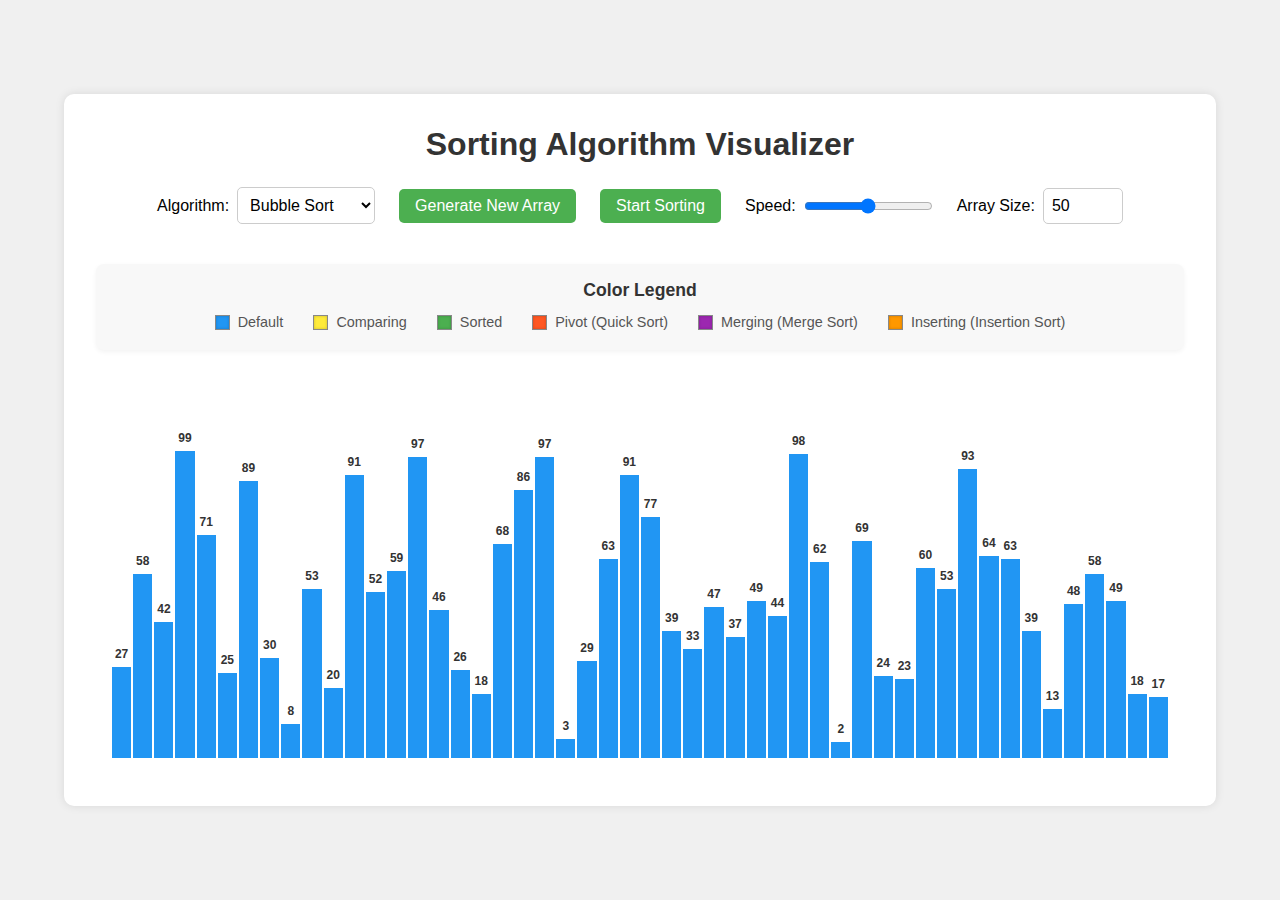
<file: index.html>
<!DOCTYPE html>
<html lang="en">
<head>
    <meta charset="UTF-8">
    <meta name="viewport" content="width=device-width, initial-scale=1.0">
    <title>Sorting Visualizer</title>
    <link rel="stylesheet" href="styles.css">
</head>
<body>
    <div class="container">
        <h1>Sorting Algorithm Visualizer</h1>
        <div class="controls">
            <div class="algorithm-select">
                <label for="algorithm">Algorithm:</label>
                <select id="algorithm">
                    <option value="bubble">Bubble Sort</option>
                    <option value="quick">Quick Sort</option>
                    <option value="merge">Merge Sort</option>
                    <option value="insertion">Insertion Sort</option>
                    <option value="selection">Selection Sort</option>
                </select>
            </div>
            <button id="generate">Generate New Array</button>
            <button id="sort">Start Sorting</button>
            <div class="slider-container">
                <label for="speed">Speed:</label>
                <input type="range" id="speed" min="1" max="100" value="50">
            </div>
            <div class="slider-container">
                <label for="size">Array Size:</label>
                <input type="number" id="size" min="5" max="100" value="50">
            </div>
        </div>
        <div class="legend-container">
            <h3>Color Legend</h3>
            <div class="legend-item"><span class="color-box default"></span> Default</div>
            <div class="legend-item"><span class="color-box comparing"></span> Comparing</div>
            <div class="legend-item"><span class="color-box sorted"></span> Sorted</div>
            <div class="legend-item"><span class="color-box pivot"></span> Pivot (Quick Sort)</div>
            <div class="legend-item"><span class="color-box merge"></span> Merging (Merge Sort)</div>
            <div class="legend-item"><span class="color-box insertion"></span> Inserting (Insertion Sort)</div>
        </div>
        <div id="array-container"></div>
    </div>
    <script src="script.js"></script>
</body>
</html>
</file>
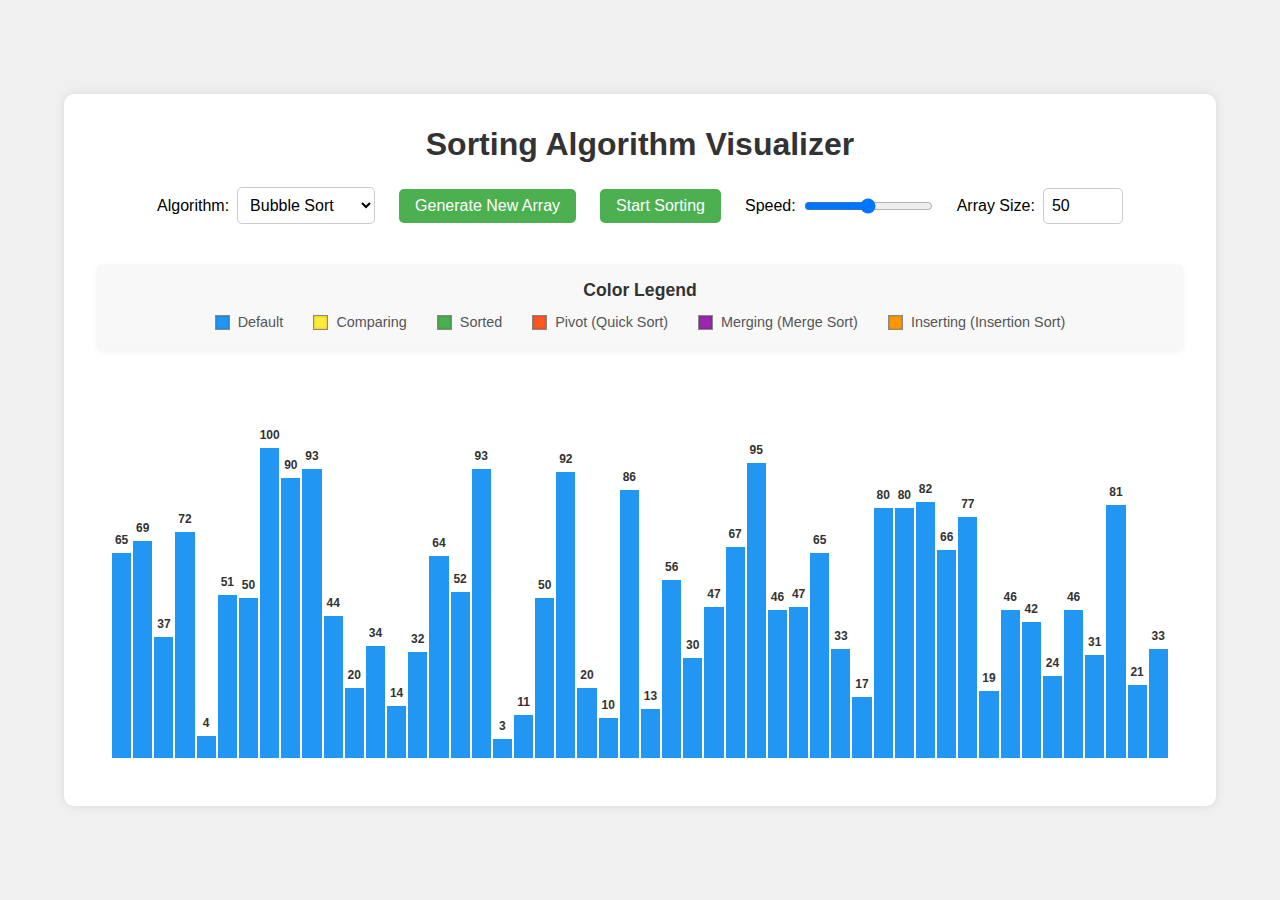
<file: SortingVisualizer/index.html>
<!DOCTYPE html>
<html lang="en">
<head>
    <meta charset="UTF-8">
    <meta name="viewport" content="width=device-width, initial-scale=1.0">
    <title>Sorting Visualizer</title>
    <link rel="stylesheet" href="styles.css">
</head>
<body>
    <div class="container">
        <h1>Sorting Algorithm Visualizer</h1>
        <div class="controls">
            <div class="algorithm-select">
                <label for="algorithm">Algorithm:</label>
                <select id="algorithm">
                    <option value="bubble">Bubble Sort</option>
                    <option value="quick">Quick Sort</option>
                    <option value="merge">Merge Sort</option>
                    <option value="insertion">Insertion Sort</option>
                    <option value="selection">Selection Sort</option>
                </select>
            </div>
            <button id="generate">Generate New Array</button>
            <button id="sort">Start Sorting</button>
            <div class="slider-container">
                <label for="speed">Speed:</label>
                <input type="range" id="speed" min="1" max="100" value="50">
            </div>
            <div class="slider-container">
                <label for="size">Array Size:</label>
                <input type="number" id="size" min="5" max="100" value="50">
            </div>
        </div>
        <div class="legend-container">
            <h3>Color Legend</h3>
            <div class="legend-item"><span class="color-box default"></span> Default</div>
            <div class="legend-item"><span class="color-box comparing"></span> Comparing</div>
            <div class="legend-item"><span class="color-box sorted"></span> Sorted</div>
            <div class="legend-item"><span class="color-box pivot"></span> Pivot (Quick Sort)</div>
            <div class="legend-item"><span class="color-box merge"></span> Merging (Merge Sort)</div>
            <div class="legend-item"><span class="color-box insertion"></span> Inserting (Insertion Sort)</div>
        </div>
        <div id="array-container"></div>
    </div>
    <script src="script.js"></script>
</body>
</html>
</file>
<file: styles.css>
* {
    margin: 0;
    padding: 0;
    box-sizing: border-box;
}

body {
    font-family: Arial, sans-serif;
    background-color: #f0f0f0;
    min-height: 100vh;
    display: flex;
    justify-content: center;
    align-items: center;
}

.container {
    background-color: white;
    padding: 2rem;
    border-radius: 10px;
    box-shadow: 0 0 10px rgba(0, 0, 0, 0.1);
    width: 90%;
    max-width: 1200px;
    display: flex;
    flex-direction: column;
    align-items: center;
}

h1 {
    text-align: center;
    margin-bottom: 1.5rem;
    color: #333;
}

.controls {
    display: flex;
    gap: 1.5rem;
    margin-bottom: 1.5rem;
    flex-wrap: wrap;
    justify-content: center;
    align-items: center;
    width: 100%;
}

.algorithm-select {
    display: flex;
    align-items: center;
    gap: 0.5rem;
}

select {
    padding: 0.5rem;
    font-size: 1rem;
    border: 1px solid #ccc;
    border-radius: 5px;
    background-color: white;
}

button {
    padding: 0.5rem 1rem;
    font-size: 1rem;
    background-color: #4CAF50;
    color: white;
    border: none;
    border-radius: 5px;
    cursor: pointer;
    transition: background-color 0.3s;
}

button:hover {
    background-color: #45a049;
}

button:disabled {
    background-color: #cccccc;
    cursor: not-allowed;
}

.slider-container {
    display: flex;
    align-items: center;
    gap: 0.5rem;
}

input[type="number"] {
    width: 80px; /* Adjust width for number input */
    padding: 0.5rem;
    font-size: 1rem;
    border: 1px solid #ccc;
    border-radius: 5px;
}

#array-container {
    display: flex;
    align-items: flex-end;
    height: 400px;
    gap: 2px;
    padding: 1rem;
    background-color: #fff;
    border-radius: 5px;
    position: relative;
    flex-wrap: nowrap;
    overflow-x: auto;
    width: 100%;
}

.array-bar {
    flex-grow: 1; /* Allow bars to grow to fill space */
    flex-shrink: 1; /* Allow bars to shrink */
    flex-basis: 0; /* Distribute space evenly */
    background-color: #2196F3;
    transition: all 0.3s ease-in-out;
    position: relative;
    display: flex;
    flex-direction: column; /* Stack value and bar */
    align-items: center;
    justify-content: flex-end; /* Align content to the bottom */
}

.array-value {
    position: absolute;
    top: -20px; /* Position above the bar */
    font-size: 12px;
    color: #333;
    font-weight: bold;
    transition: all 0.3s ease-in-out;
}

.array-bar.comparing {
    background-color: #ffeb3b;
}

.array-bar.sorted {
    background-color: #4CAF50;
}

.array-bar.pivot {
    background-color: #ff5722;
}

.array-bar.merge {
    background-color: #9c27b0;
}

/* Bubble Sort Animation */
.array-bar.bubble {
     animation: bubbleUpBar 0.5s ease-in-out;
}

@keyframes bubbleUpBar {
    0% {
        transform: translateY(0);
    }
    50% {
        transform: translateY(-20px); /* Move up */
    }
    100% {
        transform: translateY(0);
    }
}

/* Quick Sort Animation */
.array-element.quick-sort {
    transition: transform 0.3s ease-in-out;
}

/* Merge Sort Animation */
.array-element.merge-sort {
    transition: transform 0.3s ease-in-out;
}

/* Insertion Sort Animation */
.array-element.insertion {
    transition: transform 0.3s ease-in-out;
}

/* Selection Sort Animation */
.array-element.selection {
    transition: transform 0.3s ease-in-out;
}

.legend-container {
    margin-top: 1rem;
    margin-bottom: 1.5rem;
    text-align: center;
    padding: 1rem;
    background-color: #f8f8f8;
    border-radius: 8px;
    box-shadow: 0 2px 5px rgba(0,0,0,0.05);
    width: 100%;
}

.legend-container h3 {
    margin-bottom: 0.8rem;
    color: #333;
    font-size: 1.1rem;
}

.legend-item {
    display: inline-flex;
    align-items: center;
    margin: 0 0.8rem;
    font-size: 0.9rem;
    color: #555;
}

.color-box {
    display: inline-block;
    width: 15px;
    height: 15px;
    margin-right: 8px; /* Increased margin for better spacing */
    vertical-align: middle;
    border: 1px solid #888; /* Slightly darker border */
    box-shadow: inset 0 0 3px rgba(0,0,0,0.2); /* Inner shadow for depth */
}

.color-box.default {
    background-color: #2196F3;
}

.color-box.comparing {
    background-color: #ffeb3b;
}

.color-box.sorted {
    background-color: #4CAF50;
}

.color-box.pivot {
    background-color: #ff5722;
}

.color-box.merge {
    background-color: #9c27b0;
}

.color-box.insertion {
    background-color: #ff9800;
}
</file>
<file: SortingVisualizer/styles.css>
* {
    margin: 0;
    padding: 0;
    box-sizing: border-box;
}

body {
    font-family: Arial, sans-serif;
    background-color: #f0f0f0;
    min-height: 100vh;
    display: flex;
    justify-content: center;
    align-items: center;
}

.container {
    background-color: white;
    padding: 2rem;
    border-radius: 10px;
    box-shadow: 0 0 10px rgba(0, 0, 0, 0.1);
    width: 90%;
    max-width: 1200px;
    display: flex;
    flex-direction: column;
    align-items: center;
}

h1 {
    text-align: center;
    margin-bottom: 1.5rem;
    color: #333;
}

.controls {
    display: flex;
    gap: 1.5rem;
    margin-bottom: 1.5rem;
    flex-wrap: wrap;
    justify-content: center;
    align-items: center;
    width: 100%;
}

.algorithm-select {
    display: flex;
    align-items: center;
    gap: 0.5rem;
}

select {
    padding: 0.5rem;
    font-size: 1rem;
    border: 1px solid #ccc;
    border-radius: 5px;
    background-color: white;
}

button {
    padding: 0.5rem 1rem;
    font-size: 1rem;
    background-color: #4CAF50;
    color: white;
    border: none;
    border-radius: 5px;
    cursor: pointer;
    transition: background-color 0.3s;
}

button:hover {
    background-color: #45a049;
}

button:disabled {
    background-color: #cccccc;
    cursor: not-allowed;
}

.slider-container {
    display: flex;
    align-items: center;
    gap: 0.5rem;
}

input[type="number"] {
    width: 80px; /* Adjust width for number input */
    padding: 0.5rem;
    font-size: 1rem;
    border: 1px solid #ccc;
    border-radius: 5px;
}

#array-container {
    display: flex;
    align-items: flex-end;
    height: 400px;
    gap: 2px;
    padding: 1rem;
    background-color: #fff;
    border-radius: 5px;
    position: relative;
    flex-wrap: nowrap;
    overflow-x: auto;
    width: 100%;
}

.array-bar {
    flex-grow: 1; /* Allow bars to grow to fill space */
    flex-shrink: 1; /* Allow bars to shrink */
    flex-basis: 0; /* Distribute space evenly */
    background-color: #2196F3;
    transition: all 0.3s ease-in-out;
    position: relative;
    display: flex;
    flex-direction: column; /* Stack value and bar */
    align-items: center;
    justify-content: flex-end; /* Align content to the bottom */
}

.array-value {
    position: absolute;
    top: -20px; /* Position above the bar */
    font-size: 12px;
    color: #333;
    font-weight: bold;
    transition: all 0.3s ease-in-out;
}

.array-bar.comparing {
    background-color: #ffeb3b;
}

.array-bar.sorted {
    background-color: #4CAF50;
}

.array-bar.pivot {
    background-color: #ff5722;
}

.array-bar.merge {
    background-color: #9c27b0;
}

/* Bubble Sort Animation */
.array-bar.bubble {
     animation: bubbleUpBar 0.5s ease-in-out;
}

@keyframes bubbleUpBar {
    0% {
        transform: translateY(0);
    }
    50% {
        transform: translateY(-20px); /* Move up */
    }
    100% {
        transform: translateY(0);
    }
}

/* Quick Sort Animation */
.array-element.quick-sort {
    transition: transform 0.3s ease-in-out;
}

/* Merge Sort Animation */
.array-element.merge-sort {
    transition: transform 0.3s ease-in-out;
}

/* Insertion Sort Animation */
.array-element.insertion {
    transition: transform 0.3s ease-in-out;
}

/* Selection Sort Animation */
.array-element.selection {
    transition: transform 0.3s ease-in-out;
}

.legend-container {
    margin-top: 1rem;
    margin-bottom: 1.5rem;
    text-align: center;
    padding: 1rem;
    background-color: #f8f8f8;
    border-radius: 8px;
    box-shadow: 0 2px 5px rgba(0,0,0,0.05);
    width: 100%;
}

.legend-container h3 {
    margin-bottom: 0.8rem;
    color: #333;
    font-size: 1.1rem;
}

.legend-item {
    display: inline-flex;
    align-items: center;
    margin: 0 0.8rem;
    font-size: 0.9rem;
    color: #555;
}

.color-box {
    display: inline-block;
    width: 15px;
    height: 15px;
    margin-right: 8px; /* Increased margin for better spacing */
    vertical-align: middle;
    border: 1px solid #888; /* Slightly darker border */
    box-shadow: inset 0 0 3px rgba(0,0,0,0.2); /* Inner shadow for depth */
}

.color-box.default {
    background-color: #2196F3;
}

.color-box.comparing {
    background-color: #ffeb3b;
}

.color-box.sorted {
    background-color: #4CAF50;
}

.color-box.pivot {
    background-color: #ff5722;
}

.color-box.merge {
    background-color: #9c27b0;
}

.color-box.insertion {
    background-color: #ff9800;
}
</file>
